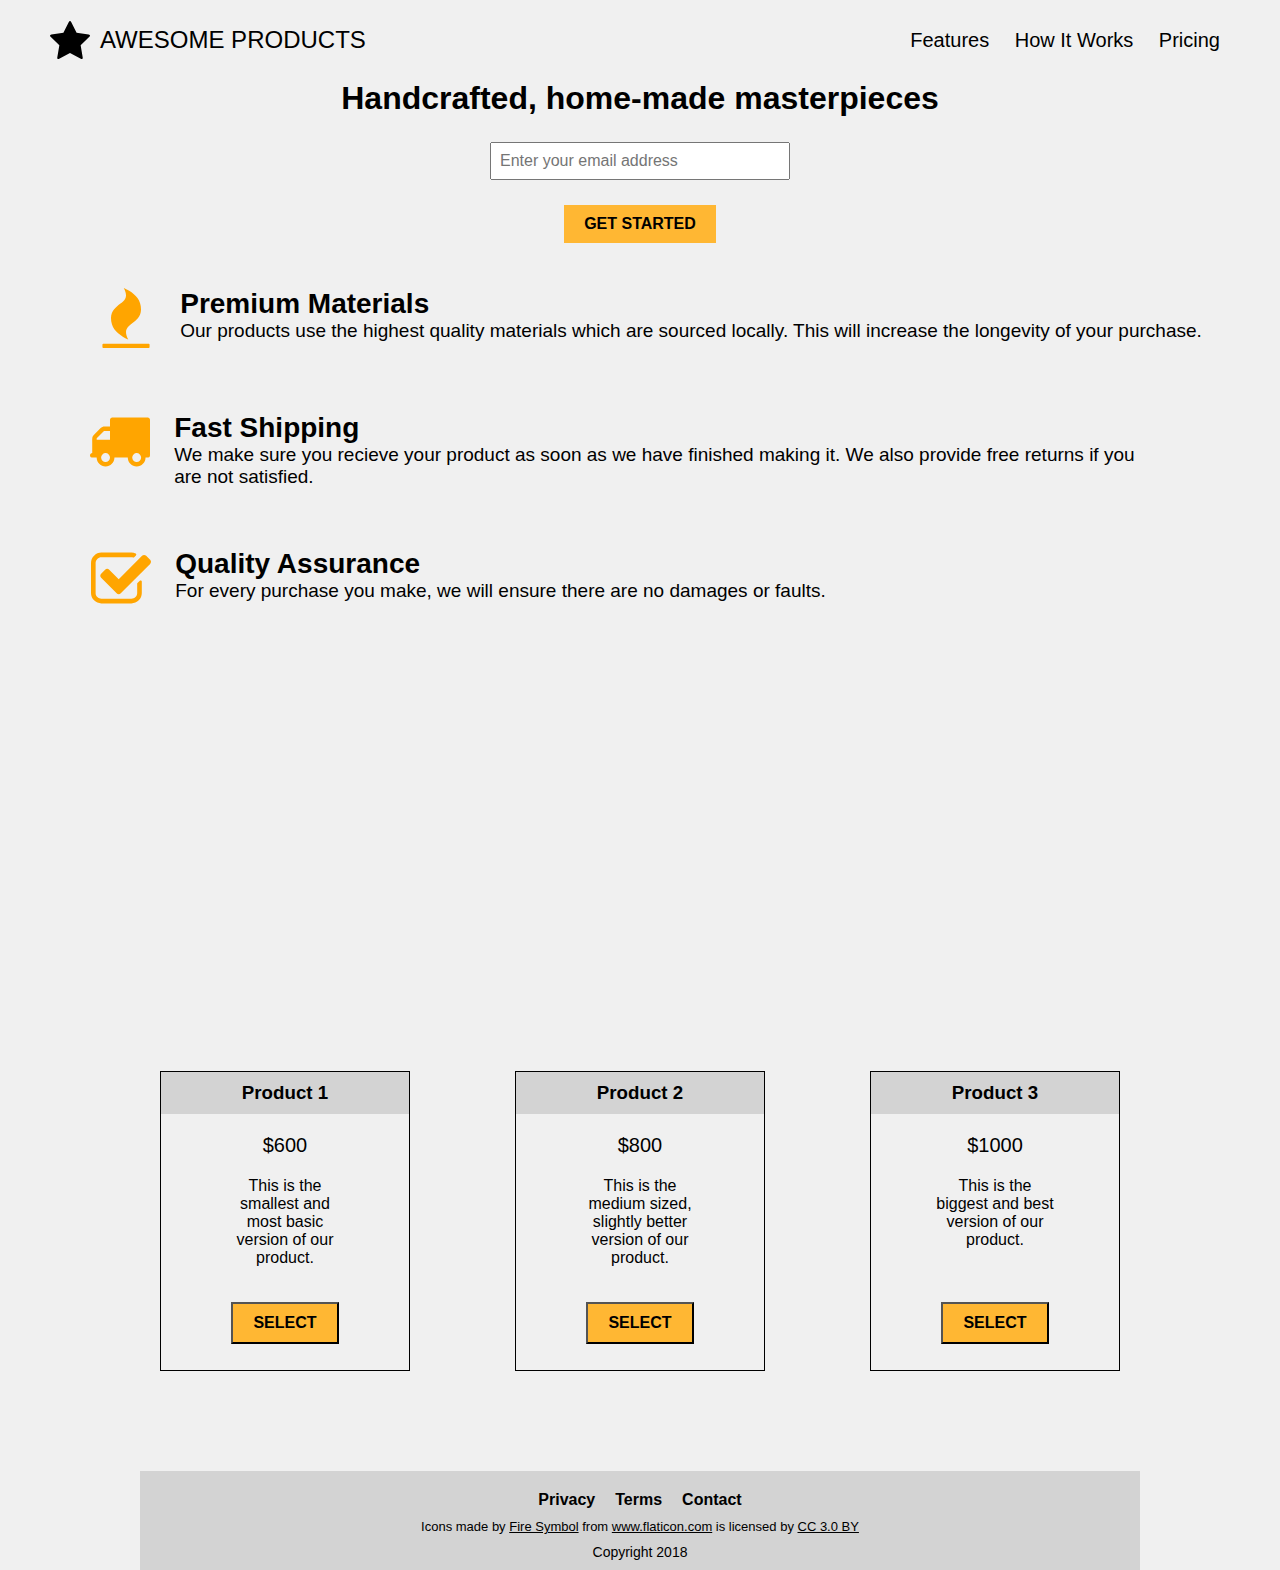
<file: index.html>
<!DOCTYPE html>
<html>
  <head>
    <meta charset="utf-8">
    <meta name="viewport" content="width=device-width">
    <meta property="og:title" content="freeCodeCamp Landing Page" />
    <meta property="og:image" content="https://res.cloudinary.com/dc4komhg2/image/upload/v1558372989/landing-page-screenshot_ptefka.png" />
    <meta property="og:type" content="website" />
    <meta name="author" content="[Hannah De Los Reyes]" />
    <meta property='og:url' content='https://bugdlr.github.io/landing-page-fcc/' />
    <meta property='og:description' content="Landing Page Exercise as part of freeCodeCamp's Responsive Web Design Certification" />
    <link rel="stylesheet" href="style.css">
    <title>Product Landing Page</title>
  </head>

  <body>
    <header id="header">
      <div class="logo">
        <img src="assets/stars.svg" alt="company logo" id="header-img">
        <p class="company-name">Awesome Products</p>
      </div>
      <nav id="nav-bar">
        <a href="#tagline" class="nav-link">Features</a>
        <a href="#video-anchor" class="nav-link">How It Works</a>
        <a href="#video" class="nav-link">Pricing</a>
      </nav>
    </header>

    <main>
      <h1 id="tagline">Handcrafted, home-made masterpieces</h1>

      <form id="form" action="https://www.freecodecamp.com/email-submit" method="post">
        <input type="email" name="email" id="email" placeholder="Enter your email address" >
        <input type="submit" name="" value="Get Started" id="submit">
      </form>

      <div class="materials feature">
        <img src="assets/fire-symbol.svg" alt="materials icon" class="icons" id="material-icon">
        <div class="claims">
          <h2>Premium Materials</h2>
          <p>Our products use the highest quality materials which are sourced locally. This will increase the longevity of your purchase.</p>
        </div>
      </div>

      <div class="shipping feature">
        <img src="assets/delivery-truck-silhouette.svg" alt="truck icon" class="icons" id="shipping-icon">
        <div class="claims">
          <h2>Fast Shipping</h2>
          <p>We make sure you recieve your product as soon as we have finished making it. We also provide free returns if you are not satisfied.</p>
        </div>
      </div>

      <div class="quality feature">
        <img src="assets/check.svg" alt="check icon" class="icons" id="quality-icon">
        <div class="claims">
          <h2 id="video-anchor">Quality Assurance</h2>
          <p>For every purchase you make, we will ensure there are no damages or faults.</p>
        </div>
      </div>


      <iframe id="video" width="560" height="315" src="https://www.youtube.com/embed/D9gcGjCF60o?rel=0&amp;showinfo=0" frameborder="0" allow="autoplay; encrypted-media" allowfullscreen></iframe>

      <div class="pricing" id="pricing">
        <card class="product">
          <h3 class="product-name">Product 1</h3>
          <p class="price">$600</p>
          <p class="description">This is the smallest and most basic version of our product.</p>
          <button type="button" name="select">Select</button>
        </card>

        <card class="product">
          <h3 class="product-name">Product 2</h3>
          <p class="price">$800</p>
          <p class="description">This is the medium sized, slightly better version of our product.</p>
          <button type="button" name="select">Select</button>
        </card>

        <card class="product">
          <h3 class="product-name">Product 3</h3>
          <p class="price">$1000</p>
          <p class="description">This is the biggest and best version of our product.</p>
          <button type="button" name="select">Select</button>
        </card>
      </div>
    </main>

    <footer>
      <div class="footer-links">
        <a href="">Privacy</a>
        <a href="">Terms</a>
        <a href="">Contact</a>
      </div>
      <div id="icon-credit">Icons made by
        <a href="https://www.flaticon.com/authors/dave-gandy" title="Fire Symbol">Fire Symbol</a> from <a href="https://www.flaticon.com/"     title="Flaticon">www.flaticon.com</a> is licensed by <a href="http://creativecommons.org/licenses/by/3.0/"     title="Creative Commons BY 3.0" target="_blank">CC 3.0 BY</a></div>
      <p class="copyright">Copyright 2018</p>
    </footer>

  </body>
</html>
</file>
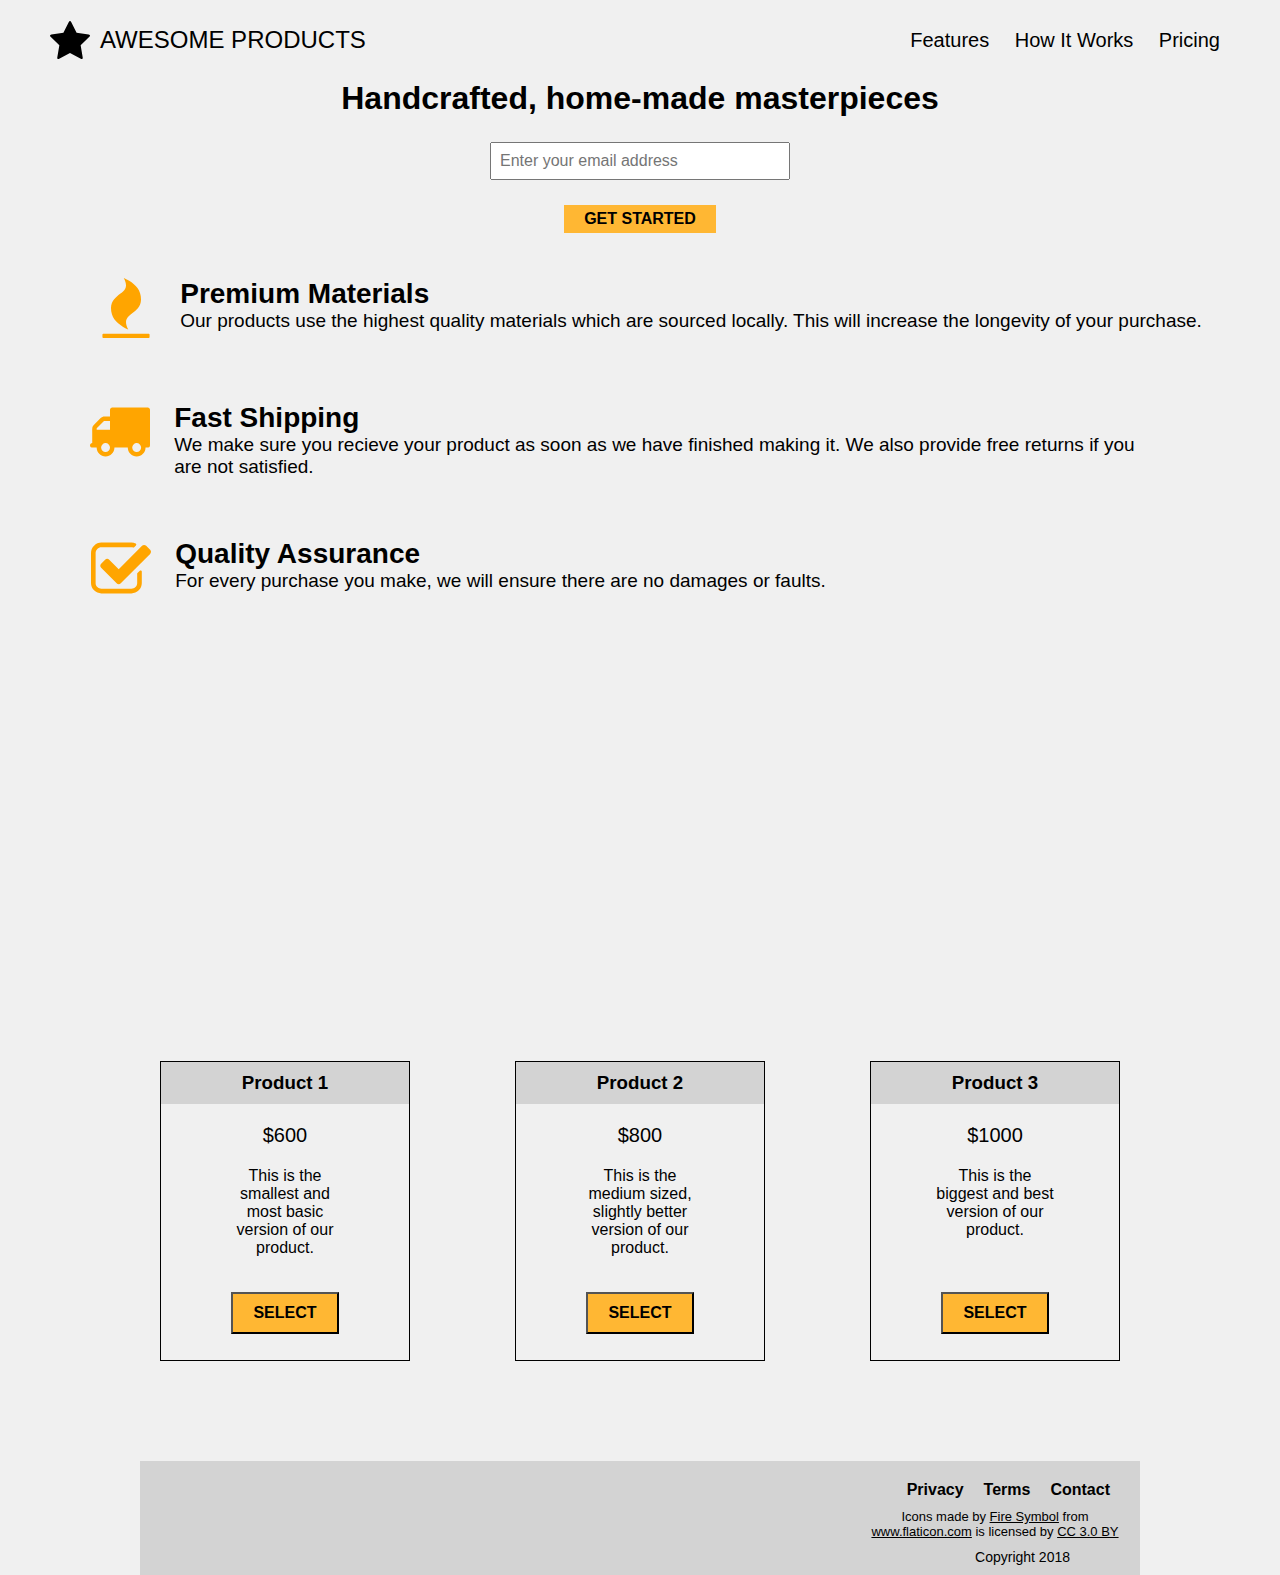
<file: landing-page-fcc/index.html>
<!DOCTYPE html>
<html>
  <head>
    <meta charset="utf-8">
    <meta name="viewport" content="width=device-width">
    <link rel="stylesheet" href="style.css">
    <title>Product Landing Page</title>
  </head>

  <body>
    <header id="header">
      <div class="logo">
        <img src="assets/stars.svg" alt="company logo" id="header-img">
        <p class="company-name">Awesome Products</p>
      </div>
      <nav id="nav-bar">
        <a href="#tagline" class="nav-link">Features</a>
        <a href="#video-anchor" class="nav-link">How It Works</a>
        <a href="#video" class="nav-link">Pricing</a>
      </nav>
    </header>

    <main>
      <h1 id="tagline">Handcrafted, home-made masterpieces</h1>

      <form id="form" action="https://www.freecodecamp.com/email-submit" method="post">
        <input type="email" name="email" id="email" placeholder="Enter your email address" >
        <input type="submit" name="" value="Get Started" id="submit">
      </form>

      <div class="materials feature">
        <img src="assets/fire-symbol.svg" alt="materials icon" class="icons" id="material-icon">
        <div class="claims">
          <h2>Premium Materials</h2>
          <p>Our products use the highest quality materials which are sourced locally. This will increase the longevity of your purchase.</p>
        </div>
      </div>

      <div class="shipping feature">
        <img src="assets/delivery-truck-silhouette.svg" alt="truck icon" class="icons" id="shipping-icon">
        <div class="claims">
          <h2>Fast Shipping</h2>
          <p>We make sure you recieve your product as soon as we have finished making it. We also provide free returns if you are not satisfied.</p>
        </div>
      </div>

      <div class="quality feature">
        <img src="assets/check.svg" alt="check icon" class="icons" id="quality-icon">
        <div class="claims">
          <h2 id="video-anchor">Quality Assurance</h2>
          <p>For every purchase you make, we will ensure there are no damages or faults.</p>
        </div>
      </div>


      <iframe id="video" width="560" height="315" src="https://www.youtube.com/embed/D9gcGjCF60o?rel=0&amp;showinfo=0" frameborder="0" allow="autoplay; encrypted-media" allowfullscreen></iframe>

      <div class="pricing" id="pricing">
        <card class="product">
          <h3 class="product-name">Product 1</h3>
          <p class="price">$600</p>
          <p class="description">This is the smallest and most basic version of our product.</p>
          <button type="button" name="select">Select</button>
        </card>

        <card class="product">
          <h3 class="product-name">Product 2</h3>
          <p class="price">$800</p>
          <p class="description">This is the medium sized, slightly better version of our product.</p>
          <button type="button" name="select">Select</button>
        </card>

        <card class="product">
          <h3 class="product-name">Product 3</h3>
          <p class="price">$1000</p>
          <p class="description">This is the biggest and best version of our product.</p>
          <button type="button" name="select">Select</button>
        </card>
      </div>
    </main>

    <footer>
      <div class="footer-links">
        <a href="">Privacy</a>
        <a href="">Terms</a>
        <a href="">Contact</a>
      </div>
      <div id="icon-credit">Icons made by
        <a href="https://www.flaticon.com/authors/dave-gandy" title="Fire Symbol">Fire Symbol</a> from <a href="https://www.flaticon.com/"     title="Flaticon">www.flaticon.com</a> is licensed by <a href="http://creativecommons.org/licenses/by/3.0/"     title="Creative Commons BY 3.0" target="_blank">CC 3.0 BY</a></div>
      <p class="copyright">Copyright 2018</p>
    </footer>

  </body>
</html>
</file>
<file: style.css>
/*Note: MOBILE: FIRST!!!;*/



* {
  box-sizing: border-box;
  margin: 0;
  padding: 0;
}

body {
  background-color: #F0F0F0;
  text-align: center;
  font-family: arial;
}

header {
  position: fixed;
  top: 0;
  width: 100%;
  height: 50px;
  display: flex;
  justify-content: space-between;
  align-items: center;
  padding: 40px 50px;
  font-size: 20px;
  background-color: inherit;
}

.logo {
  display: flex;
}

header img {
  height: 40px;
  width: auto;
  margin-right: 10px;
}

.company-name {
  text-transform: uppercase;
  font-size: 24px;
  padding-top: 6px;
}

header a {
  text-decoration: none;
  color: black;
  padding: 0 10px;
}

h1 {
  margin: 80px 0px 20px 0px;
}

input {
  display: block;
  margin: 25px auto;
  font-size: 16px;
}

#email {
  width: 300px;
  padding: 8px;
}

#submit {
  padding: 10px 20px;
  text-transform: uppercase;
  font-weight: bold;
  background-color: #FFB733;
  border: 0;
  cursor: pointer;
}

.features {
  max-width: 1000px;
  margin: 50px auto;
  vertical-align: top;
}

.feature {
  margin: 20px auto;
}

.claims {
  display: inline-block;
  text-align: left;
  margin: 20px auto;
  vertical-align: top;
  width: 80%;
}

h2 {
  font-size: 28px;
}

.claims p {
  font-size: 19px;
}

.icons {
  display: inline-block;
  margin: 20px 20px;
  height: 60px;
  width: 60px;
}

.shipping {
  padding-right: 60px;
}

.quality {
  padding-right: 50px;
}

.pricing {
  display: flex;
  justify-content: space-between;
  margin: 100px auto;
  max-width: 1000px;
  padding: 0 20px;
}

.product {
  border: 1px solid black;
  width: 250px;
  height: 300px;
}

.product-name {
  background-color: #d3d3d3;
  padding: 10px;
  width: 100%;
}

.price {
  font-size: 20px;
  padding: 20px;
}

.description {
  width: 50%;
  height: 125px;
  text-align: center;
  margin: 0 auto;
}

button {
  padding: 10px 20px;
  font-size: 16px;
  font-weight: bold;
  text-transform: uppercase;
  background-color: #FFB733;
  cursor: pointer;
}

footer {
  display: flex;
  justify-content: center;
  align-items: flex-end;
  background-color: #d3d3d3;
  max-width: 1000px;
  margin: 0 auto;
  padding: 10px 20px;
  flex-wrap: wrap;
}

.footer-links {
  display: flex;
  justify-content: center;
  flex: 1;
}

.footer-links a {
  margin: 10px;
  text-decoration: none;
  color: black;
  font-weight: bold;
}

#icon-credit {
  width: 100%;
  /*flex: 1;*/
  font-size: 13px;
}

#icon-credit a {
  color: black;
}

.copyright {
  padding-top: 10px;
  font-size: 14px;
}

/*MEDIA QUERIES*/

@media (max-width: 760px) {
  body {
    margin-top: 160px;
  }

  header {
    display: block;
    text-align: center;
    height: auto;
    padding: 10px;
  }

  header a {
    display: flex;
    flex-direction: column;
    padding: 3px;
  }

  .company-name {
    text-align: left;
  }

  .logo {
    justify-content: center;
    padding-bottom: 10px;
   }

   h1 {
     padding: 10px;
   }

  .pricing {
    flex-direction: column;
    align-items: center;
  }

  .product {
    margin-bottom: 50px;
  }

  #video {
    width: 100vw;
    height: 56.25vw;
  }
}

@media (max-width: 600px) {
  .features {
    width: 100%;
    text-align: center;
  }

  .claims {
    text-align: center;
  }

  .shipping,
  .quality {
    padding: 0;
  }

  .icons {
    display: none;
  }
}

@media (max-width: 350px) {
  .logo {
    margin: 0 auto;
    width: 200px;
  }

  body {
    margin-top: 180px;
  }
}
</file>
<file: landing-page-fcc/style.css>
/*Note: MOBILE: FIRST!!!;*/



* {
  box-sizing: border-box;
  margin: 0;
  padding: 0;
}

body {
  background-color: #F0F0F0;
  text-align: center;
  font-family: arial;
}

header {
  position: fixed;
  top: 0;
  width: 100%;
  height: 50px;
  display: flex;
  justify-content: space-between;
  align-items: center;
  padding: 40px 50px;
  font-size: 20px;
  background-color: inherit;
}

.logo {
  display: flex;
}

header img {
  height: 40px;
  width: auto;
  margin-right: 10px;
}

.company-name {
  text-transform: uppercase;
  font-size: 24px;
  padding-top: 6px;
}

header a {
  text-decoration: none;
  color: black;
  padding: 0 10px;
}

h1 {
  margin: 80px 0px 20px 0px;
}

input {
  display: block;
  margin: 25px auto;
  font-size: 16px;
}

#email {
  width: 300px;
  padding: 8px;
}

#submit {
  padding: 5px 20px;
  text-transform: uppercase;
  font-weight: bold;
  background-color: #FFB733;
  border: 0;
}

.features {
  max-width: 1000px;
  margin: 50px auto;
  vertical-align: top;
}

.feature {
  margin: 20px auto;
}

.claims {
  display: inline-block;
  text-align: left;
  margin: 20px auto;
  vertical-align: top;
  width: 80%;
}

h2 {
  font-size: 28px;
}

.claims p {
  font-size: 19px;
}

.icons {
  display: inline-block;
  margin: 20px 20px;
  height: 60px;
  width: 60px;
}

.shipping {
  padding-right: 60px;
}

.quality {
  padding-right: 50px;
}

.pricing {
  display: flex;
  justify-content: space-between;
  margin: 100px auto;
  max-width: 1000px;
  padding: 0 20px;
}

.product {
  border: 1px solid black;
  width: 250px;
  height: 300px;
}

.product-name {
  background-color: #d3d3d3;
  padding: 10px;
  width: 100%;
}

.price {
  font-size: 20px;
  padding: 20px;
}

.description {
  width: 50%;
  height: 125px;
  text-align: center;
  margin: 0 auto;
}

button {
  padding: 10px 20px;
  font-size: 16px;
  font-weight: bold;
  text-transform: uppercase;
  background-color: #FFB733;
}

footer {
  display: flex;
  flex-direction: column;
  align-items: flex-end;
  background-color: #d3d3d3;
  max-width: 1000px;
  margin: 0 auto;
  padding: 10px 20px;
}

.footer-links {
  display: flex;
  justify-content: flex-end;
}

.footer-links a {
  margin: 10px;
  text-decoration: none;
  color: black;
  font-weight: bold;
}

#icon-credit {
  width: 250px;
  justify-content: flex-end;
  font-size: 13px;
}

#icon-credit a {
  color: black;
}

.copyright {
  margin-right: 50px;
  padding-top: 10px;
  font-size: 14px;
}

/*MEDIA QUERIES*/

@media (max-width: 760px) {
  body {
    margin-top: 160px;
  }

  header {
    display: block;
    text-align: center;
    height: auto;
    padding: 10px;
  }

  header a {
    display: flex;
    flex-direction: column;
    padding: 3px;
  }

  .company-name {
    text-align: left;
  }

  .logo {
    justify-content: center;
    padding-bottom: 10px;
   }

   h1 {
     padding: 10px;
   }

  .pricing {
    flex-direction: column;
    align-items: center;
  }

  .product {
    margin-bottom: 50px;
  }

  #video {
    width: 100vw;
    height: 56.25vw;
  }
}

@media (max-width: 600px) {
  .features {
    width: 100%;
    text-align: center;
  }

  .claims {
    text-align: center;
  }

  .shipping,
  .quality {
    padding: 0;
  }

  .icons {
    display: none;
  }
}

@media (max-width: 350px) {
  .logo {
    margin: 0 auto;
    width: 200px;
  }

  body {
    margin-top: 180px;
  }
}
</file>
